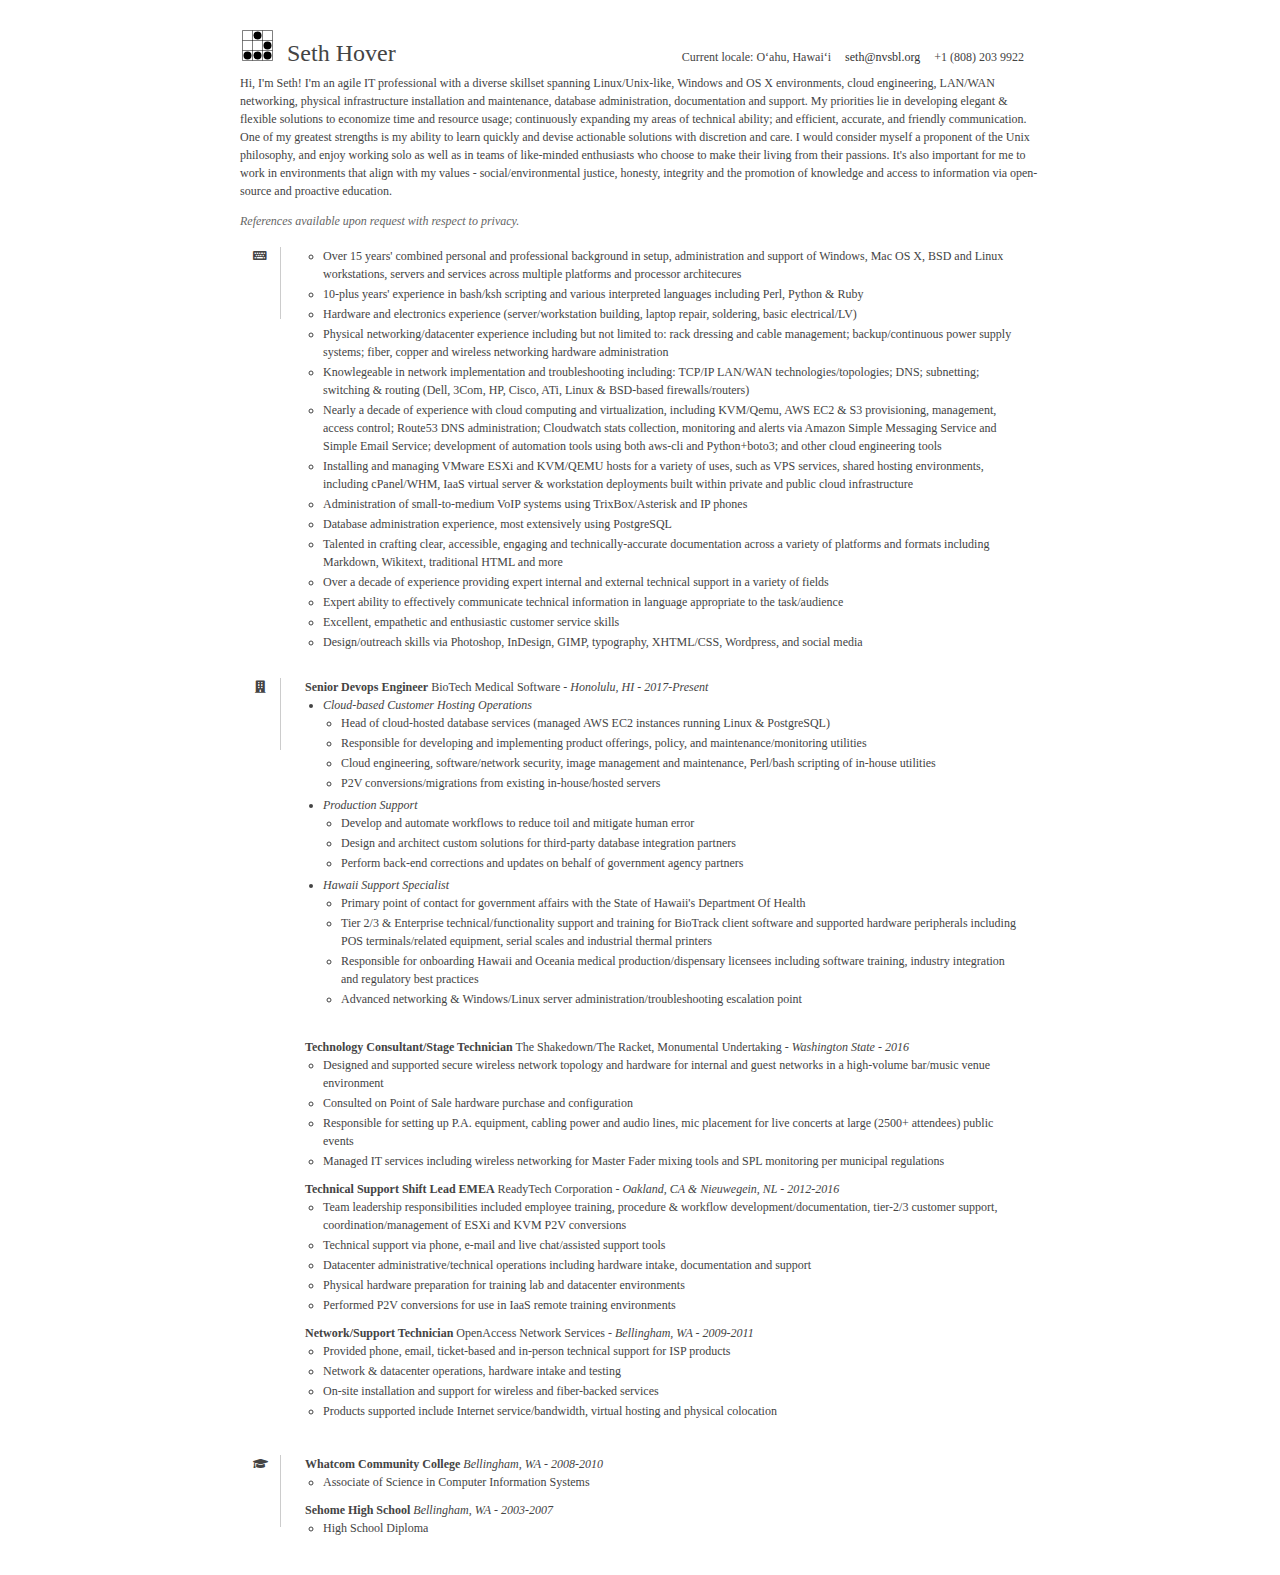
<file: cv/index.html>
<!DOCTYPE html PUBLIC "-//W3C//DTD XHTML 1.0 Strict//EN"
  "http://www.w3.org/TR/xhtml1/DTD/xhtml1-strict.dtd">
<html lang="en" xml:lang="en" xmlns="http://www.w3.org/1999/xhtml">
<head>
	<meta content="text/html; charset=utf-8" http-equiv="Content-Type" />
	<title>Seth Hover</title>
	<link href="style.css" rel="stylesheet" />
	<link href="https://fonts.googleapis.com/css?family=Playfair+Display&display=swap" rel="stylesheet"> 
	<link rel="stylesheet" href="https://cdnjs.cloudflare.com/ajax/libs/font-awesome/5.11.2/css/all.css">
</head>
<body>
<div id="wrap">
<div id="header">
<h1><img height="35" src="glider.svg" />Seth Hover</h1>

<ul>
	<li>+1 (808) 203 9922</li>
	<li><a href="mailto:s%65th@%6Evsbl.org">seth@nvsbl.org</a></li>
	<li>Current locale: Oʻahu, Hawaiʻi</li>
</ul>
</div>

<div id="summary">
<p>Hi, I'm Seth! I'm an agile IT professional with a diverse skillset spanning Linux/Unix-like, Windows and OS X environments, cloud engineering, LAN/WAN networking, physical infrastructure installation and maintenance, database administration, documentation  and support. 
My priorities lie in developing elegant &amp; flexible solutions to economize time and resource usage; continuously expanding my areas of technical ability; and efficient, accurate, and friendly communication. One of my greatest strengths is my ability to learn quickly and devise actionable solutions with discretion and care.
I would consider myself a proponent of the Unix philosophy, and enjoy working solo as well as in teams of like-minded enthusiasts who choose to make their living from their passions. It's also important for me to work in environments that align with my values - social/environmental justice, honesty, integrity and the promotion of knowledge and access to information via open-source and proactive education. 
</p>

<p class="references">References available upon request with respect to privacy.</p>
</div>

<div style="clear: both;"></div>

<div id="skills">
<div class="left"><i class="fas fa-keyboard"></i></div>

<div class="right">
<ul>
	<li class="detail">Over 15 years&#39; combined personal and professional background in setup, administration and support of Windows, Mac OS X, BSD and Linux workstations, servers and services across multiple platforms and processor architecures</li>
	<li class="detail">10-plus years&#39; experience in bash/ksh scripting and various interpreted languages including Perl, Python &amp; Ruby</li>
	<li class="detail">Hardware and electronics experience (server/workstation building, laptop repair, soldering, basic electrical/LV)</li>
	<li class="detail">Physical networking/datacenter experience including but not limited to: rack dressing and cable management; backup/continuous power supply systems; fiber, copper and wireless networking hardware administration</li>
	<li class="detail">Knowlegeable in network implementation and troubleshooting including: TCP/IP LAN/WAN technologies/topologies; DNS; subnetting; switching &amp; routing (Dell, 3Com, HP, Cisco, ATi, Linux &amp; BSD-based firewalls/routers)</li>
	<li class="detail">Nearly a decade of experience with cloud computing and virtualization, including KVM/Qemu, AWS EC2 &amp; S3 provisioning, management, access control; Route53 DNS administration; Cloudwatch stats collection, monitoring and alerts via Amazon Simple Messaging Service and Simple Email Service; development of automation tools using both aws-cli and Python+boto3; and other cloud engineering tools</li>
	<li class="detail">Installing and managing VMware ESXi and KVM/QEMU hosts for a variety of uses, such as VPS services, shared hosting environments, including cPanel/WHM, IaaS virtual server &amp; workstation deployments built within private and public cloud infrastructure</li>
	<li class="detail">Administration of small-to-medium VoIP systems using TrixBox/Asterisk and IP phones</li>
	<li class="detail">Database administration experience, most extensively using PostgreSQL</li>
	<li class="detail">Talented in crafting clear, accessible, engaging and technically-accurate documentation across a variety of platforms and formats including Markdown, Wikitext, traditional HTML and more</li>
	<li class="detail">Over a decade of experience providing expert internal and external technical support in a variety of fields</li>
	<li class="detail">Expert ability to effectively communicate technical information in language appropriate to the task/audience</li>
	<li class="detail">Excellent, empathetic and enthusiastic customer service skills</li>
	<li class="detail">Design/outreach skills via Photoshop, InDesign, GIMP, typography, XHTML/CSS, Wordpress, and social media</li>
</ul>
</div>
</div>

<div style="clear: both;"></div>

<div id="exp">
<div class="left"><i class="fas fa-building"></i></div>

<div class="right">
<div class="section"><span class="title">Senior Devops Engineer</span> <span class="employer">BioTech Medical Software</span> - <span class="locationtime">Honolulu, HI - 2017-Present</span>

<ul class="indent">
	<li class="solid">
		<h3 class="em">Cloud-based Customer Hosting Operations</h3>
		<ul class="indent">
			<li class="detail">Head of cloud-hosted database services (managed AWS EC2 instances running Linux &amp; PostgreSQL)</li>
			<li class="detail">Responsible for developing and implementing product offerings, policy, and maintenance/monitoring utilities</li>
			<li class="detail">Cloud engineering, software/network security, image management and maintenance, Perl/bash scripting of in-house utilities</li>
			<li class="detail">P2V conversions/migrations from existing in-house/hosted servers</li>
		</ul>
	</li>
	
	<li class="solid">
		<h3 class="em">Production Support</h3>
		<ul class="indent">
			<li class="detail">Develop and automate workflows to reduce toil and mitigate human error</li>
			<li class="detail">Design and architect custom solutions for third-party database integration partners</li>
			<li class="detail">Perform back-end corrections and updates on behalf of government agency partners</li>
		</ul>
	</li>
	
	
	<li class="solid">
		<h3 class="em">Hawaii Support Specialist</h3>
		<ul class="indent">
			<li class="detail">Primary point of contact for government affairs with the State of Hawaii's Department Of Health</li>
			<li class="detail">Tier 2/3 &amp; Enterprise technical/functionality support and training for BioTrack client software and supported hardware peripherals including POS terminals/related equipment, serial scales and industrial thermal printers</li>
			<li class="detail">Responsible for onboarding Hawaii and Oceania medical production/dispensary licensees including software training, industry integration and regulatory best practices</li>
			<li class="detail">Advanced networking &amp; Windows/Linux server administration/troubleshooting escalation point</li>
		</ul>
	</li>
	
</ul>
</div>
<br />
<div class="section"><span class="title">Technology Consultant/Stage Technician</span> <span class="employer">The Shakedown/The Racket, Monumental Undertaking</span> - <span class="locationtime">Washington State - 2016</span>

<ul class="indent">
	<li class="detail">Designed and supported secure wireless network topology and hardware for internal and guest networks in a high-volume bar/music venue environment</li>
	<li class="detail">Consulted on Point of Sale hardware purchase and configuration</li>
	<li class="detail">Responsible for setting up P.A. equipment, cabling power and audio lines, mic placement for live concerts at large (2500+ attendees) public events</li>
	<li class="detail">Managed IT services including wireless networking for Master Fader mixing tools and SPL monitoring per municipal regulations</li>
</ul>
</div>

<div class="section"><span class="title">Technical Support Shift Lead EMEA</span> <span class="employer">ReadyTech Corporation</span> - <span class="locationtime">Oakland, CA &amp; Nieuwegein, NL - 2012-2016</span>

<ul class="indent">
	<li class="detail">Team leadership responsibilities included employee training, procedure &amp; workflow development/documentation, tier-2/3 customer support, coordination/management of ESXi and KVM P2V conversions</li>
	<li class="detail">Technical support via phone, e-mail and live chat/assisted support tools</li>
	<li class="detail">Datacenter administrative/technical operations including hardware intake, documentation and support</li>
	<li class="detail">Physical hardware preparation for training lab and datacenter environments</li>
	<li class="detail">Performed P2V conversions for use in IaaS remote training environments</li>
</ul>
</div>

<div class="section"><span class="title">Network/Support Technician</span> <span class="employer">OpenAccess Network Services</span> - <span class="locationtime">Bellingham, WA - 2009-2011</span>

<ul class="indent">
	<li class="detail">Provided phone, email, ticket-based and in-person technical support for ISP products</li>
	<li class="detail">Network &amp; datacenter operations, hardware intake and testing</li>
	<li class="detail">On-site installation and support for wireless and fiber-backed services</li>
	<li class="detail">Products supported include Internet service/bandwidth, virtual hosting and physical colocation</li>
</ul>
</div>
</div>
</div>
<br>
<div style="clear: both;"></div>
<div id="edu">
<div class="left"><i class="fas fa-graduation-cap"></i></div>

<div class="right">
<div class="section"><span class="title">Whatcom Community College</span> <span class="locationtime">Bellingham, WA - 2008-2010</span>

<ul>
	<li>Associate of Science in Computer Information Systems</li>
</ul>
</div>

<div class="section"><span class="title">Sehome High School</span> <span class="locationtime">Bellingham, WA - 2003-2007</span>

<ul>
	<li>High School Diploma</li>
</ul>
</div>
</div>

<div style="clear: both;"></div>
</div>
</div>
</body>
</html>
</file>
<file: cv/style.css>
body {

 background-color: #fff;
 color: #444;
 font-family: Markazi Text, serif;
 font-size: 12px;
 line-height: 18px;
 font-weight: 400;
 }

 #wrap {
 width: 800px;
 margin: 0 auto;
 padding: 0 auto;
 }

 #header {
 padding-top: 18px;
 }

 #skills, #summary, #exp, #edu {
 margin: 5px 0 0px 0;
 }

 .section {
 margin: 0 0 8px 0 }

 .references {
 font-style: italic;
 color: #666;
 /* hell yeah */ }

 .left {
 float: left;
 text-align: center;
 width: 5%;
 border-right: solid 1px #ccc;
 height: 72px;
 }

 .right {
 float: left;
 width: 90%;
 margin-left: 3%;
 margin-bottom: 20px;
 }

 /* Fonts */ 
 
 h1 {
 font-weight: 500;
 font-size: 24px;
 display: inline;
 vertical-align: -6px;

 }

 h2 {
 font-weight: 500;
 font-size: inherit;
 padding: 0;
 margin: 0;
 font-style: italic;
 }

 h3 {
 font-weight: 500;
 font-size: inherit;
 padding: 0;
 margin: 0;
 }

 a {
 color: #333;
 text-decoration: none;
 }

 ul {
 padding: 0;
 margin: 0 0 0px 18px;
 list-style-type: circle;
 }



 #header ul, #header li {
 list-style-type: none;
 padding: 10px 8px 0 6px;
 margin: 0;
 display: inline;
 float: right;
 vertical-align: baseline;
 position: relative;
 top: 1px;
 }

 #header img {
 display: inline;
 vertical-align: baseline;
 position: relative;
 top: 2px;
 padding-right: 12px;
 }

 .job {
 list-style-type: none;
 }

 .title {
 font-weight: 600;
 }

 .locationtime {
 font-style: italic;
 }

li {
   padding-bottom: 2px;
   }

li.solid {
    list-style-type: disc;
}

.blank {
    list-style-type: none
}
.em {
    font-style: italic;
    }
</file>
